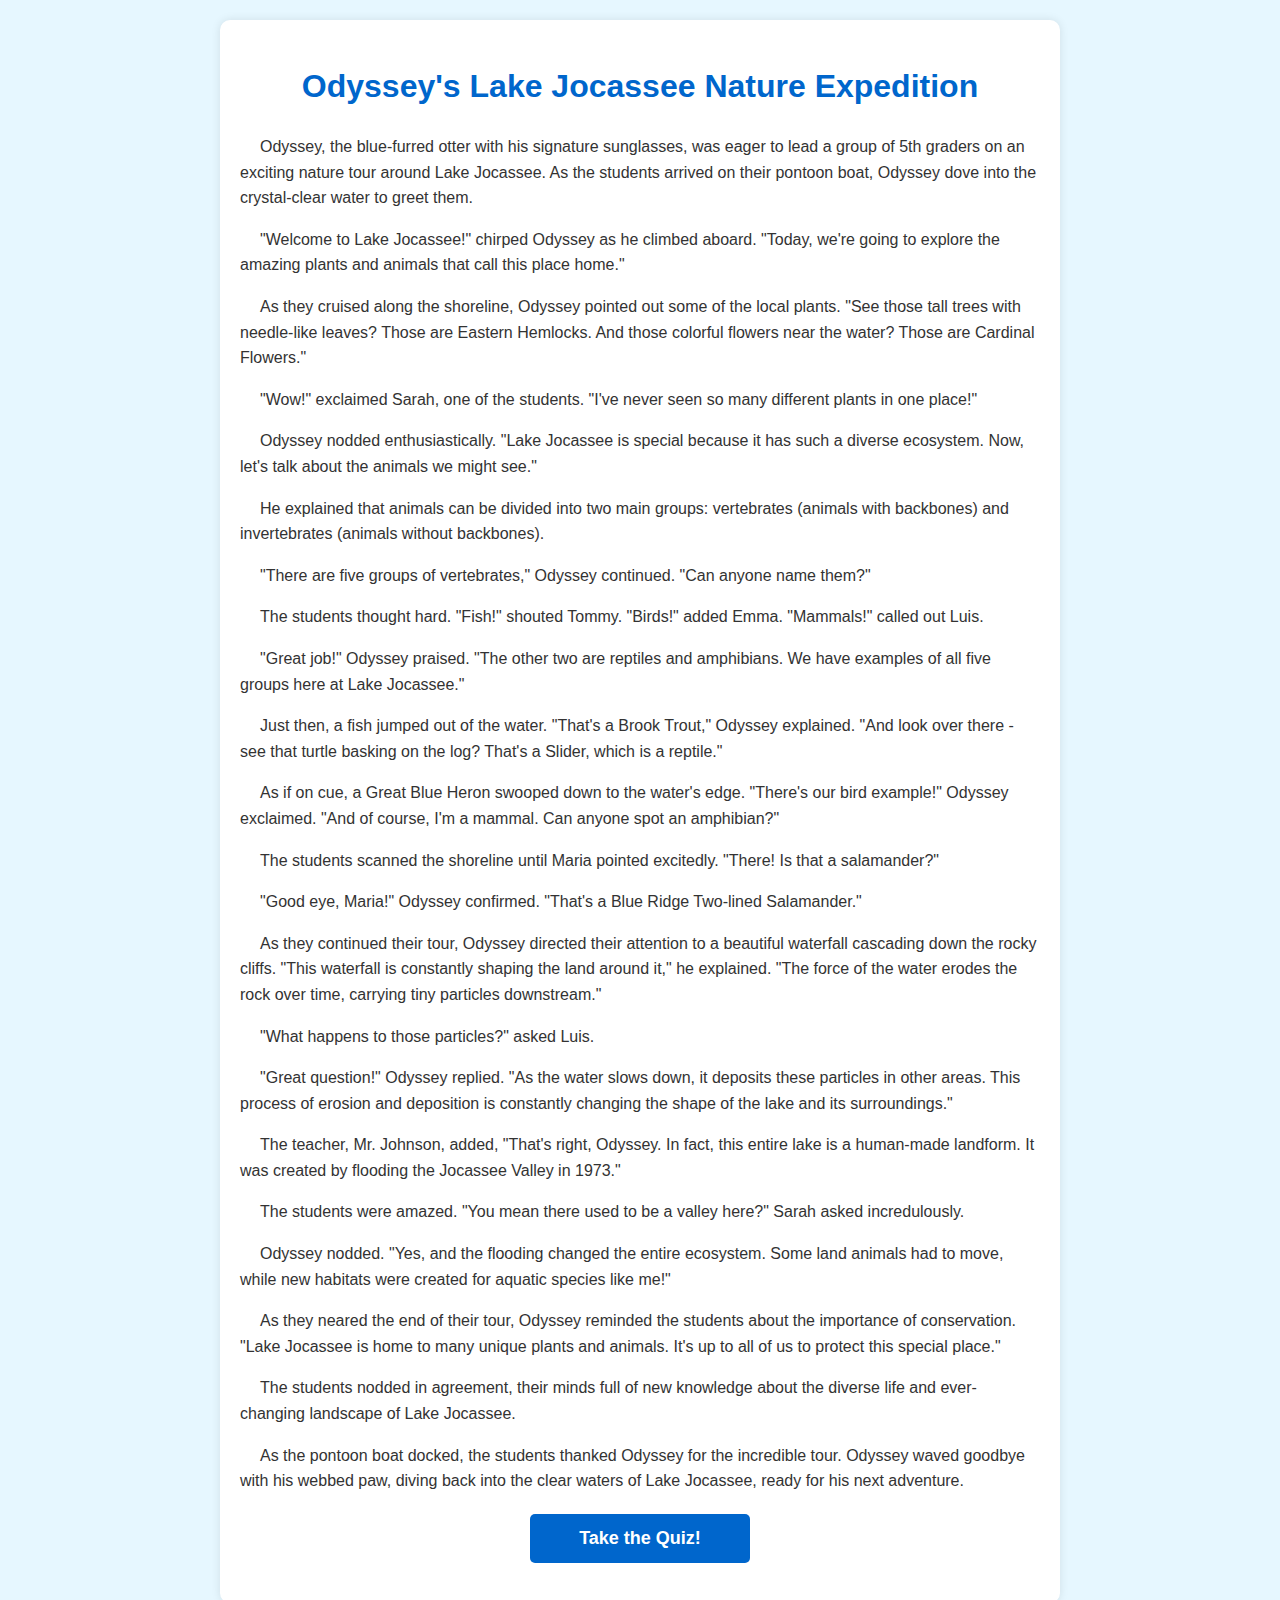
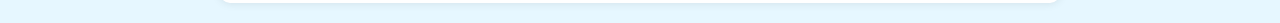
<file: index.html>
<!DOCTYPE html>
<html lang="en">
<head>
    <meta charset="UTF-8">
    <meta name="viewport" content="width=device-width, initial-scale=1.0">
    <title>Odyssey's Lake Jocassee Nature Expedition</title>
    <link rel="stylesheet" href="styles.css">
</head>
<body>
    <div class="story-container">
        <h1>Odyssey's Lake Jocassee Nature Expedition</h1>
        <div class="story">
            <p>Odyssey, the blue-furred otter with his signature sunglasses, was eager to lead a group of 5th graders on an exciting nature tour around Lake Jocassee. As the students arrived on their pontoon boat, Odyssey dove into the crystal-clear water to greet them.</p>
            <p>"Welcome to Lake Jocassee!" chirped Odyssey as he climbed aboard. "Today, we're going to explore the amazing plants and animals that call this place home."</p>
            <p>As they cruised along the shoreline, Odyssey pointed out some of the local plants. "See those tall trees with needle-like leaves? Those are Eastern Hemlocks. And those colorful flowers near the water? Those are Cardinal Flowers."</p>
            <p>"Wow!" exclaimed Sarah, one of the students. "I've never seen so many different plants in one place!"</p>
            <p>Odyssey nodded enthusiastically. "Lake Jocassee is special because it has such a diverse ecosystem. Now, let's talk about the animals we might see."</p>
            <p>He explained that animals can be divided into two main groups: vertebrates (animals with backbones) and invertebrates (animals without backbones).</p>
            <p>"There are five groups of vertebrates," Odyssey continued. "Can anyone name them?"</p>
            <p>The students thought hard. "Fish!" shouted Tommy. "Birds!" added Emma. "Mammals!" called out Luis.</p>
            <p>"Great job!" Odyssey praised. "The other two are reptiles and amphibians. We have examples of all five groups here at Lake Jocassee."</p>
            <p>Just then, a fish jumped out of the water. "That's a Brook Trout," Odyssey explained. "And look over there - see that turtle basking on the log? That's a Slider, which is a reptile."</p>
            <p>As if on cue, a Great Blue Heron swooped down to the water's edge. "There's our bird example!" Odyssey exclaimed. "And of course, I'm a mammal. Can anyone spot an amphibian?"</p>
            <p>The students scanned the shoreline until Maria pointed excitedly. "There! Is that a salamander?"</p>
            <p>"Good eye, Maria!" Odyssey confirmed. "That's a Blue Ridge Two-lined Salamander."</p>
            <p>As they continued their tour, Odyssey directed their attention to a beautiful waterfall cascading down the rocky cliffs. "This waterfall is constantly shaping the land around it," he explained. "The force of the water erodes the rock over time, carrying tiny particles downstream."</p>
            <p>"What happens to those particles?" asked Luis.</p>
            <p>"Great question!" Odyssey replied. "As the water slows down, it deposits these particles in other areas. This process of erosion and deposition is constantly changing the shape of the lake and its surroundings."</p>
            <p>The teacher, Mr. Johnson, added, "That's right, Odyssey. In fact, this entire lake is a human-made landform. It was created by flooding the Jocassee Valley in 1973."</p>
            <p>The students were amazed. "You mean there used to be a valley here?" Sarah asked incredulously.</p>
            <p>Odyssey nodded. "Yes, and the flooding changed the entire ecosystem. Some land animals had to move, while new habitats were created for aquatic species like me!"</p>
            <p>As they neared the end of their tour, Odyssey reminded the students about the importance of conservation. "Lake Jocassee is home to many unique plants and animals. It's up to all of us to protect this special place."</p>
            <p>The students nodded in agreement, their minds full of new knowledge about the diverse life and ever-changing landscape of Lake Jocassee.</p>
            <p>As the pontoon boat docked, the students thanked Odyssey for the incredible tour. Odyssey waved goodbye with his webbed paw, diving back into the clear waters of Lake Jocassee, ready for his next adventure.</p>
        </div>
        <a href="quiz.html" class="quiz-button">Take the Quiz!</a>
    </div>
</body>
</html>
</file>
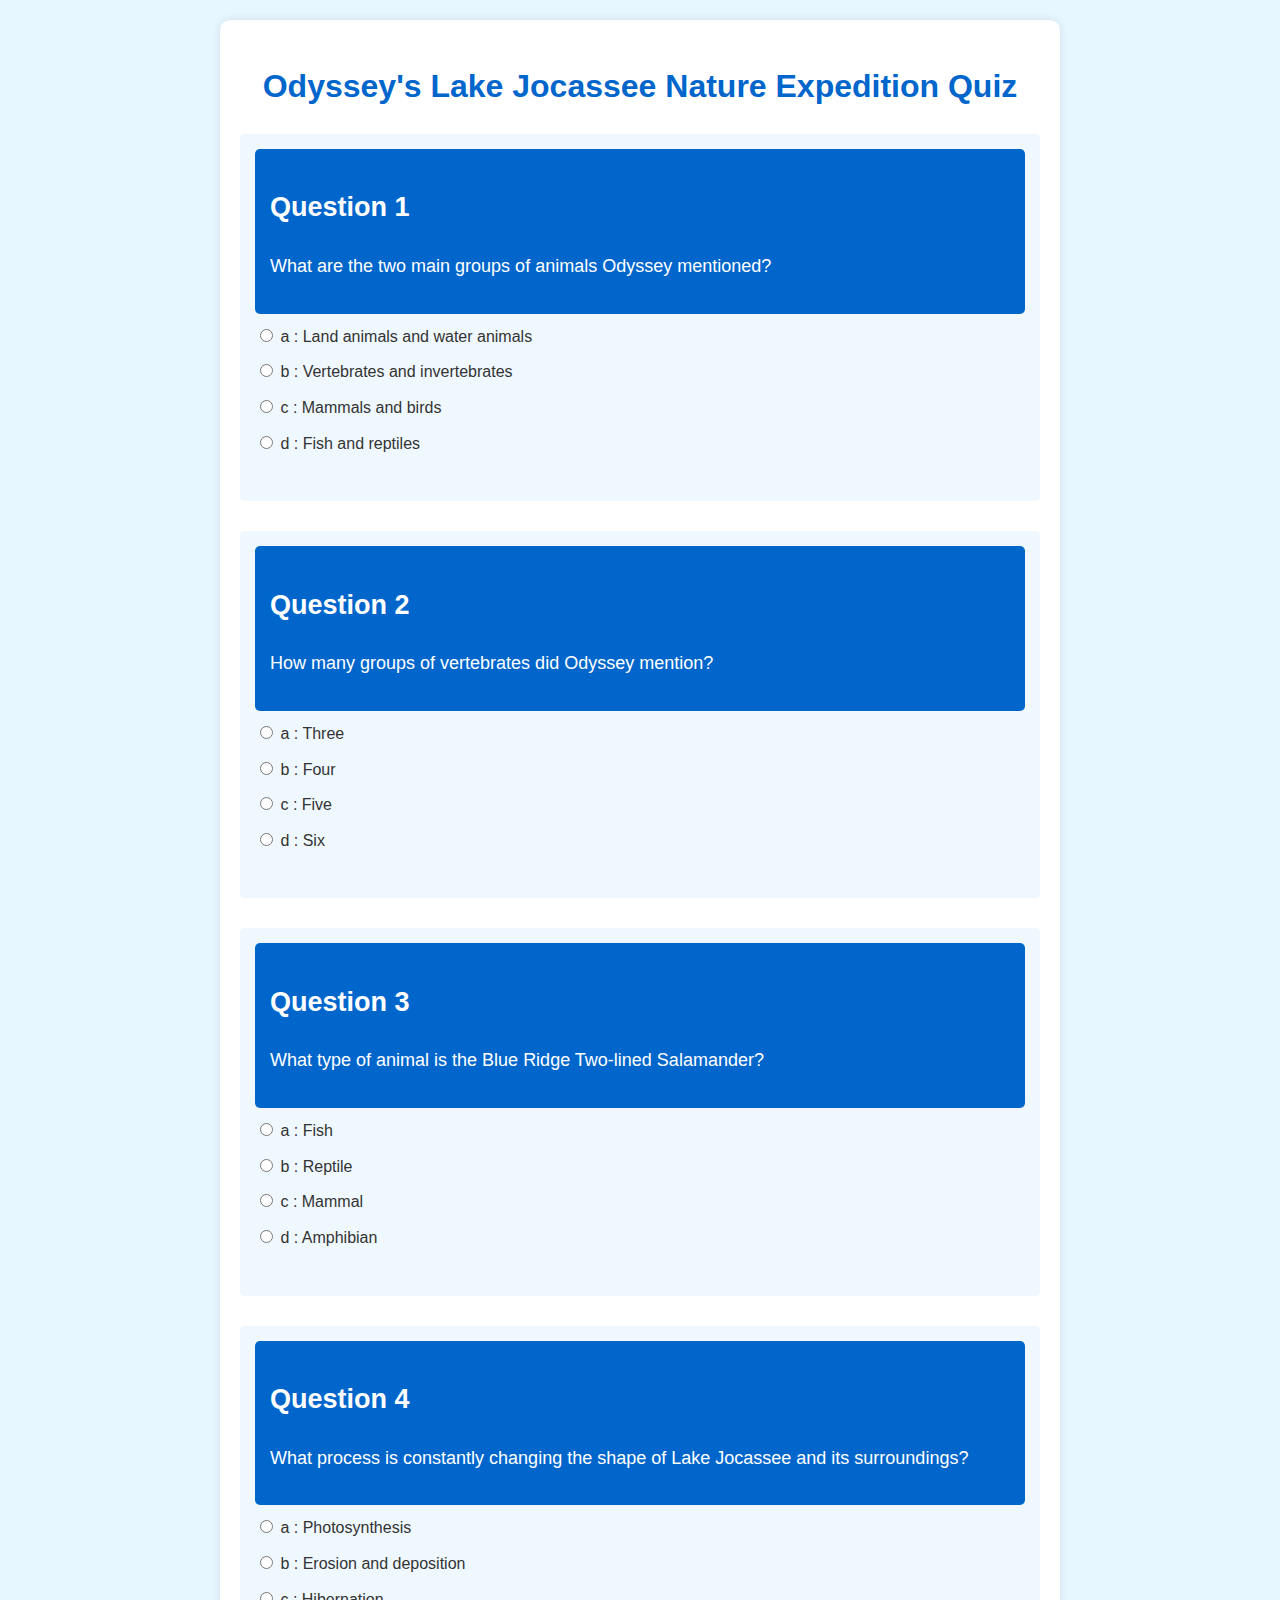
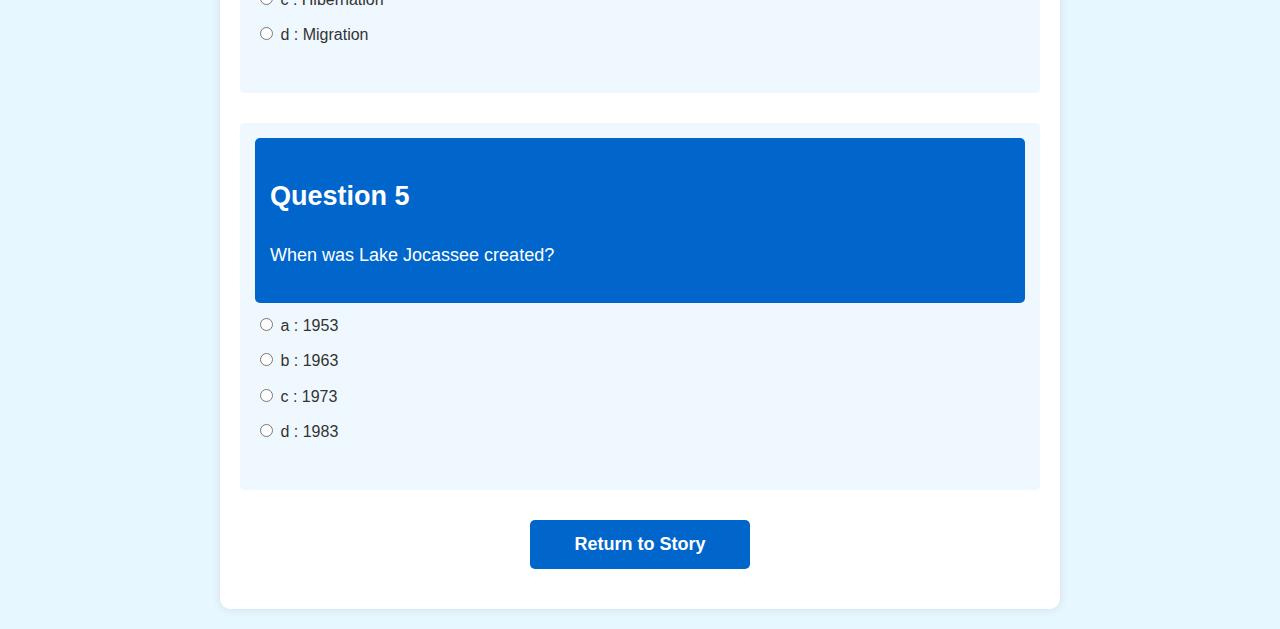
<file: quiz.html>
<!DOCTYPE html>
<html lang="en">
<head>
    <meta charset="UTF-8">
    <meta name="viewport" content="width=device-width, initial-scale=1.0">
    <title>Odyssey's Lake Jocassee Nature Expedition Quiz</title>
    <link rel="stylesheet" href="styles.css">
</head>
<body>
    <div class="quiz-container">
        <h1>Odyssey's Lake Jocassee Nature Expedition Quiz</h1>
        <div id="quiz"></div>
        <div id="results"></div>
        <a href="index.html" class="return-button">Return to Story</a>
    </div>
    <script src="script.js"></script>
</body>
</html>
</file>
<file: styles.css>
body {
    font-family: Arial, sans-serif;
    line-height: 1.6;
    color: #333;
    background-color: #e6f7ff;
    margin: 0;
    padding: 20px;
}

.story-container, .quiz-container {
    max-width: 800px;
    margin: 0 auto;
    background-color: white;
    padding: 20px;
    border-radius: 10px;
    box-shadow: 0 0 10px rgba(0,0,0,0.1);
}

h1 {
    color: #0066cc;
    text-align: center;
}

.story p {
    text-indent: 20px;
    font-size: 16px;
}

.quiz-button, .return-button {
    display: block;
    width: 200px;
    margin: 20px auto;
    padding: 10px;
    background-color: #0066cc;
    color: white;
    text-align: center;
    text-decoration: none;
    border-radius: 5px;
    font-weight: bold;
    font-size: 18px;
}

.quiz-button:hover, .return-button:hover {
    background-color: #0052a3;
}

.question-container {
    margin-bottom: 30px;
    background-color: #f0f8ff;
    padding: 15px;
    border-radius: 5px;
}

.question {
    background-color: #0066cc;
    color: #ffffff;
    padding: 15px;
    border-radius: 5px;
    margin-bottom: 10px;
    font-size: 18px;
}

.answers {
    margin-bottom: 10px;
}

.answers label {
    display: block;
    margin-bottom: 10px;
    cursor: pointer;
    font-size: 16px;
}

.feedback {
    margin-top: 10px;
    padding: 10px;
    border-radius: 5px;
    font-size: 16px;
}

.correct {
    background-color: #d4edda;
    color: #155724;
}

.incorrect {
    background-color: #f8d7da;
    color: #721c24;
}

#results {
    font-weight: bold;
    margin-top: 20px;
    text-align: center;
    font-size: 20px;
    color: #0066cc;
}
</file>
